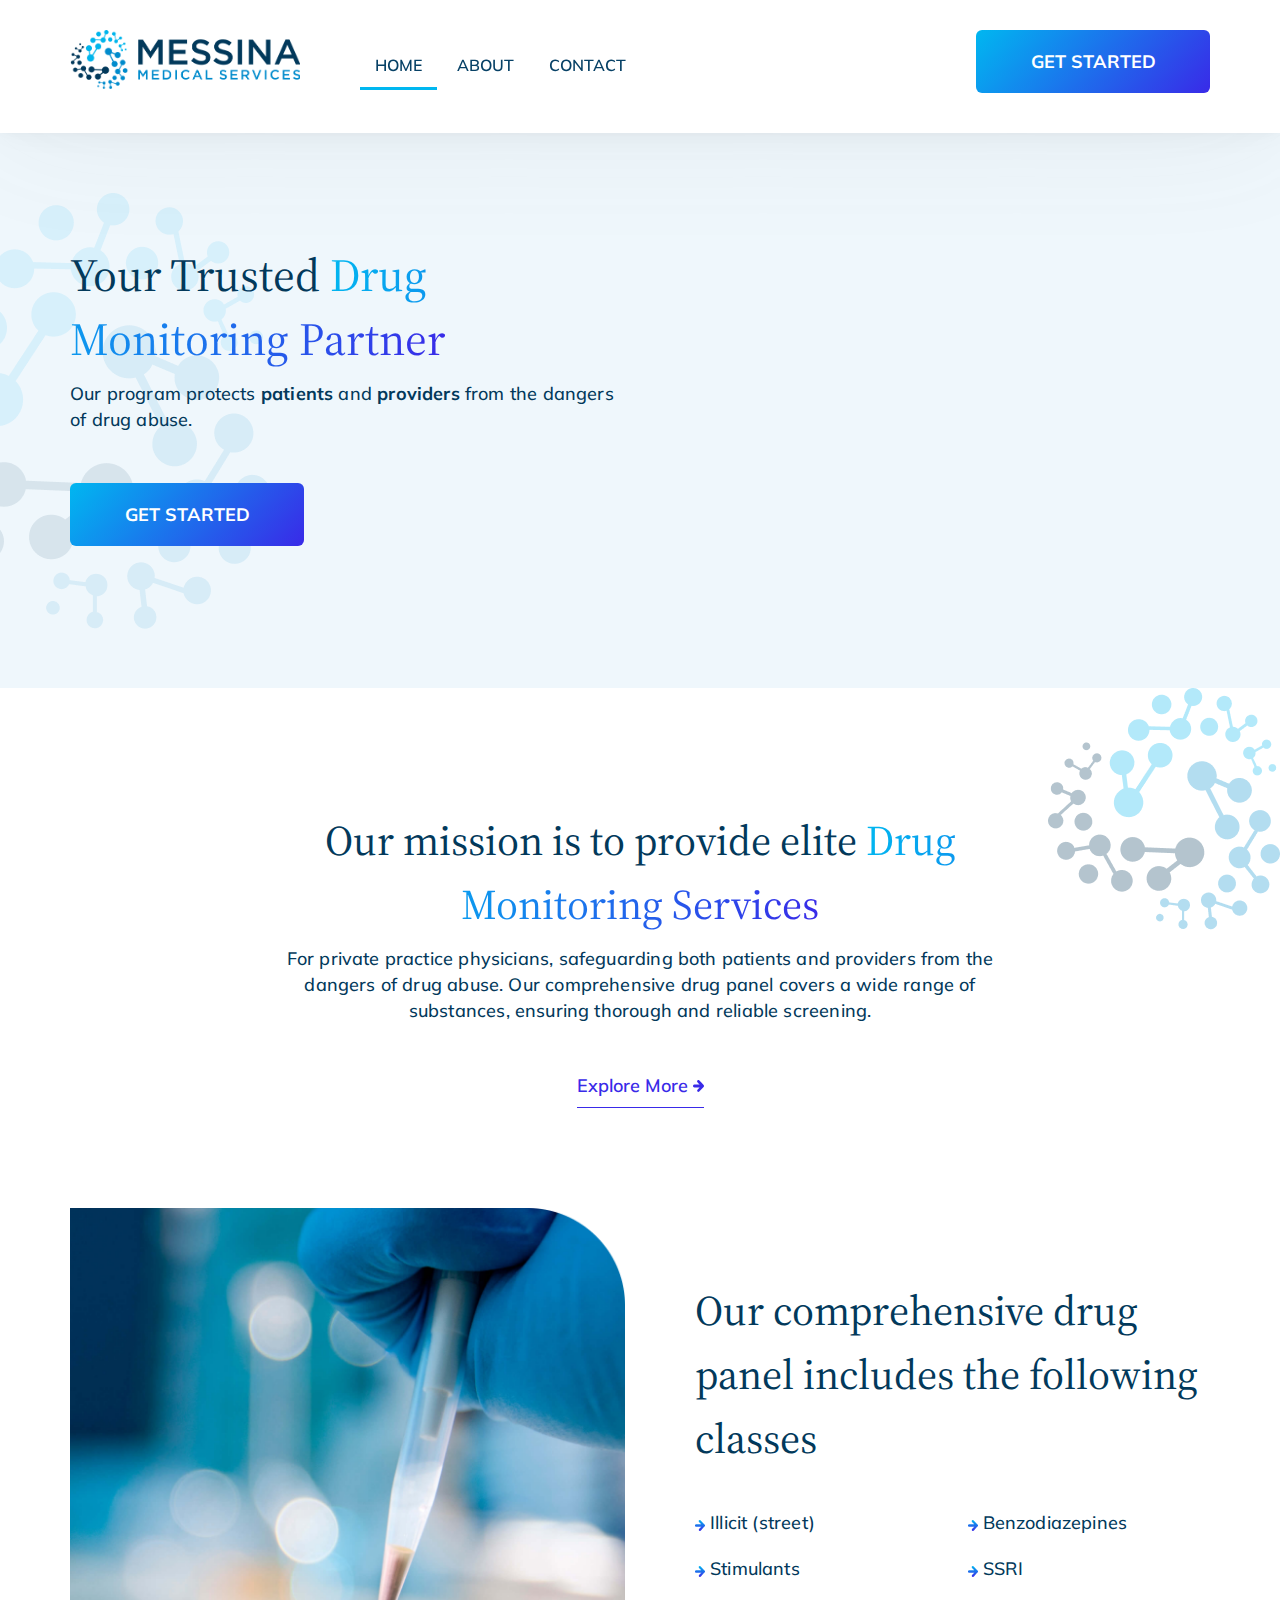
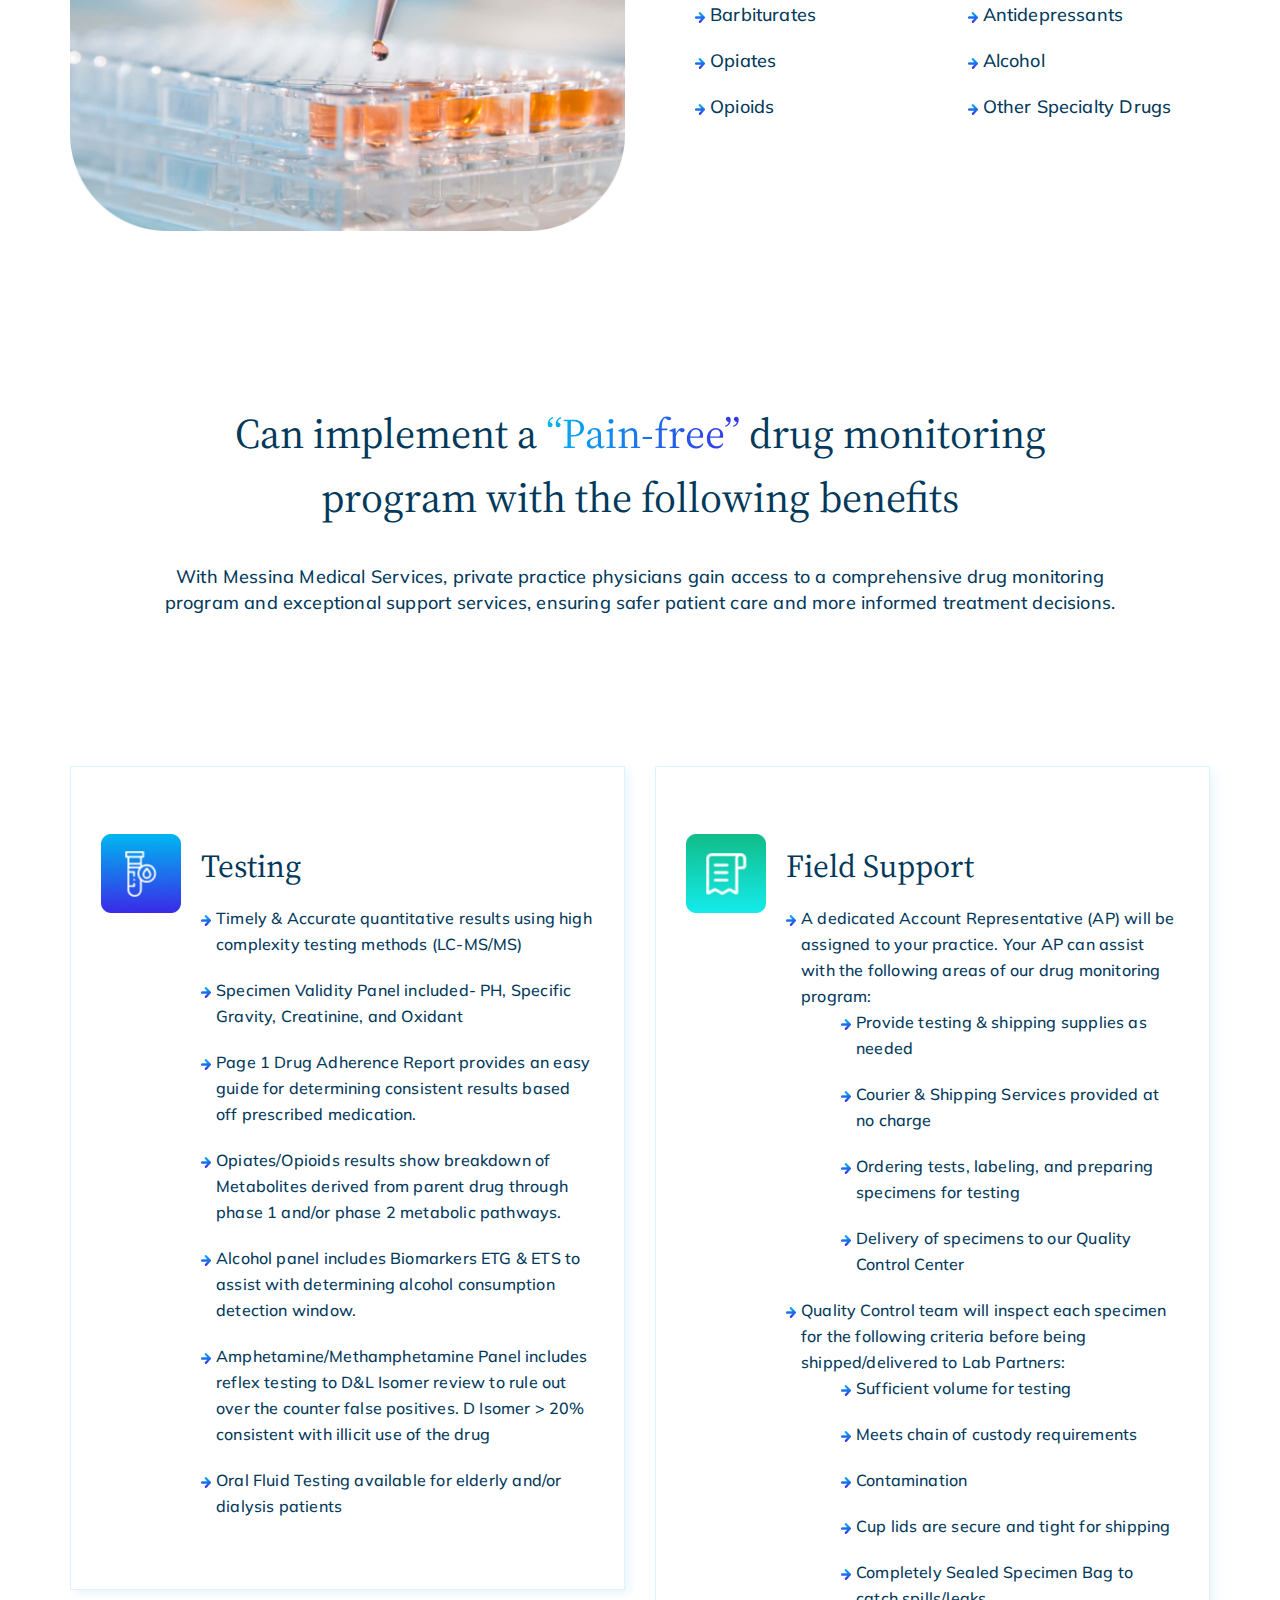
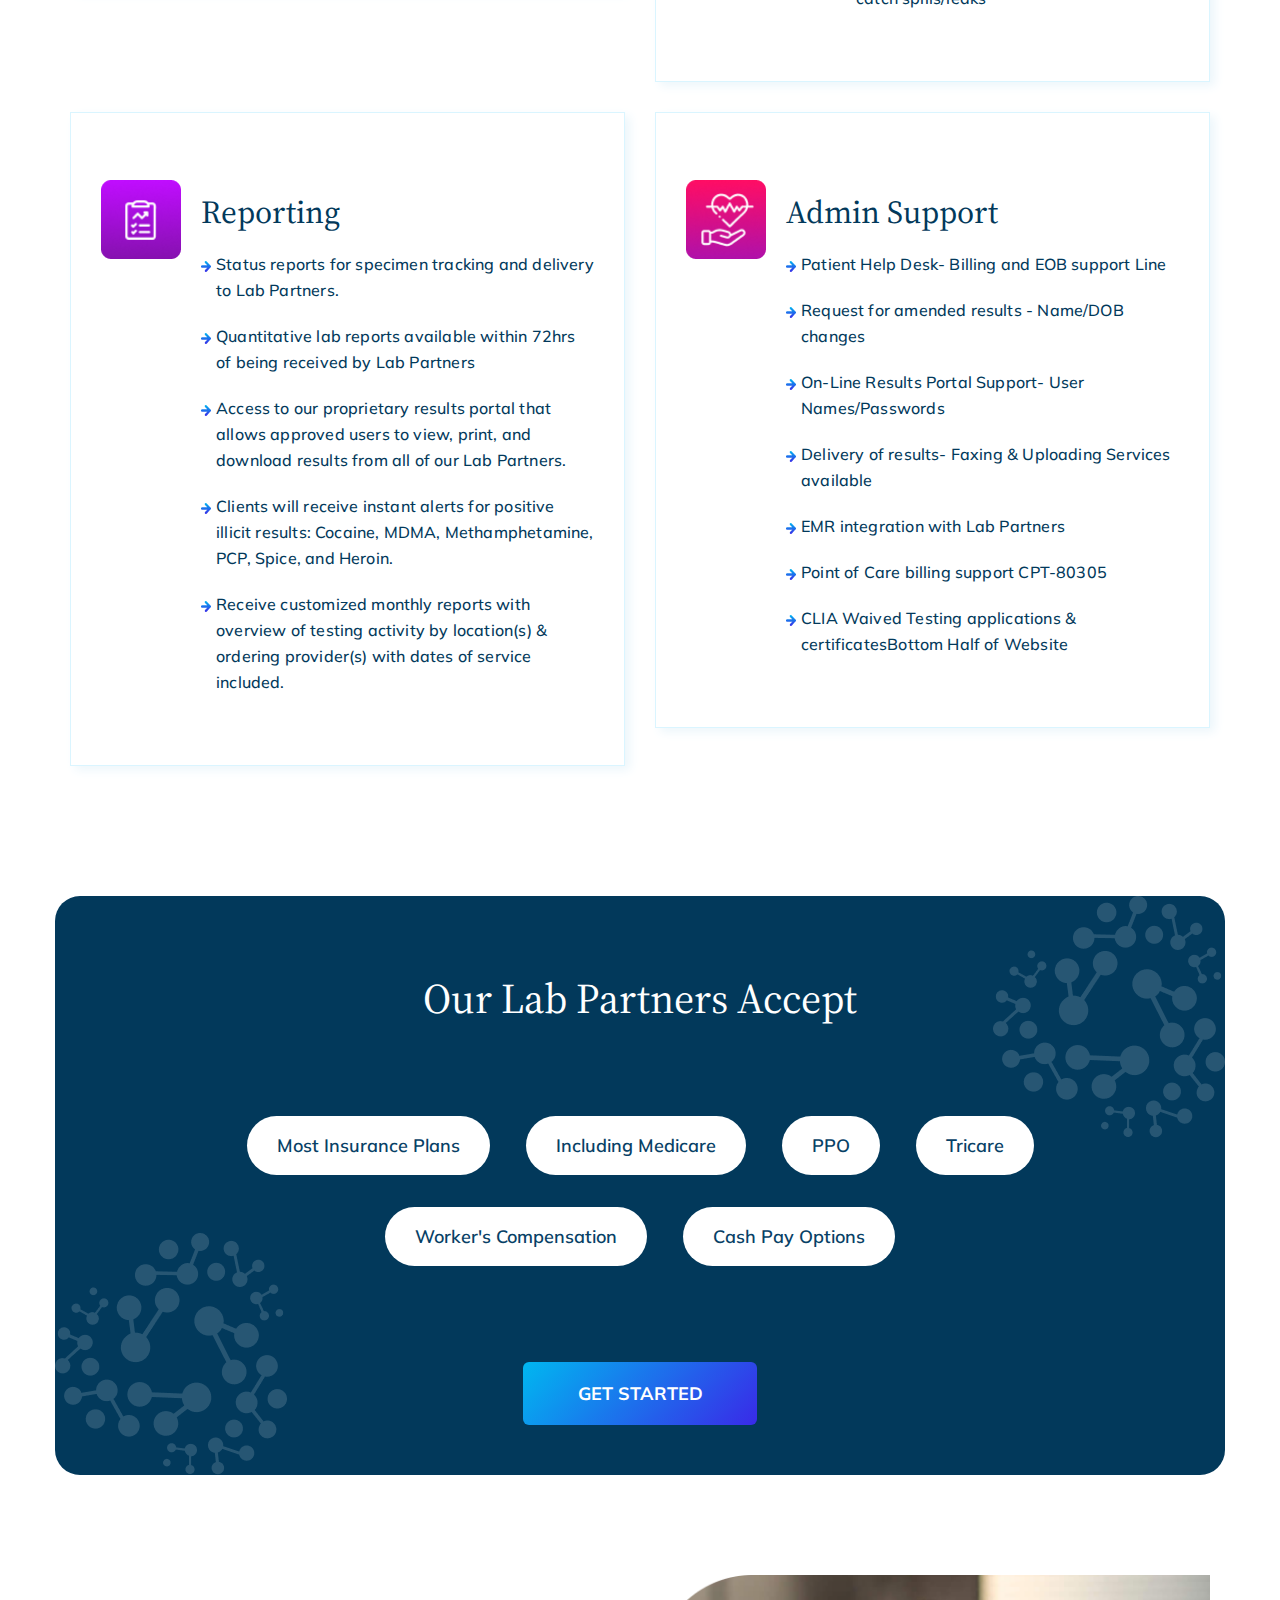
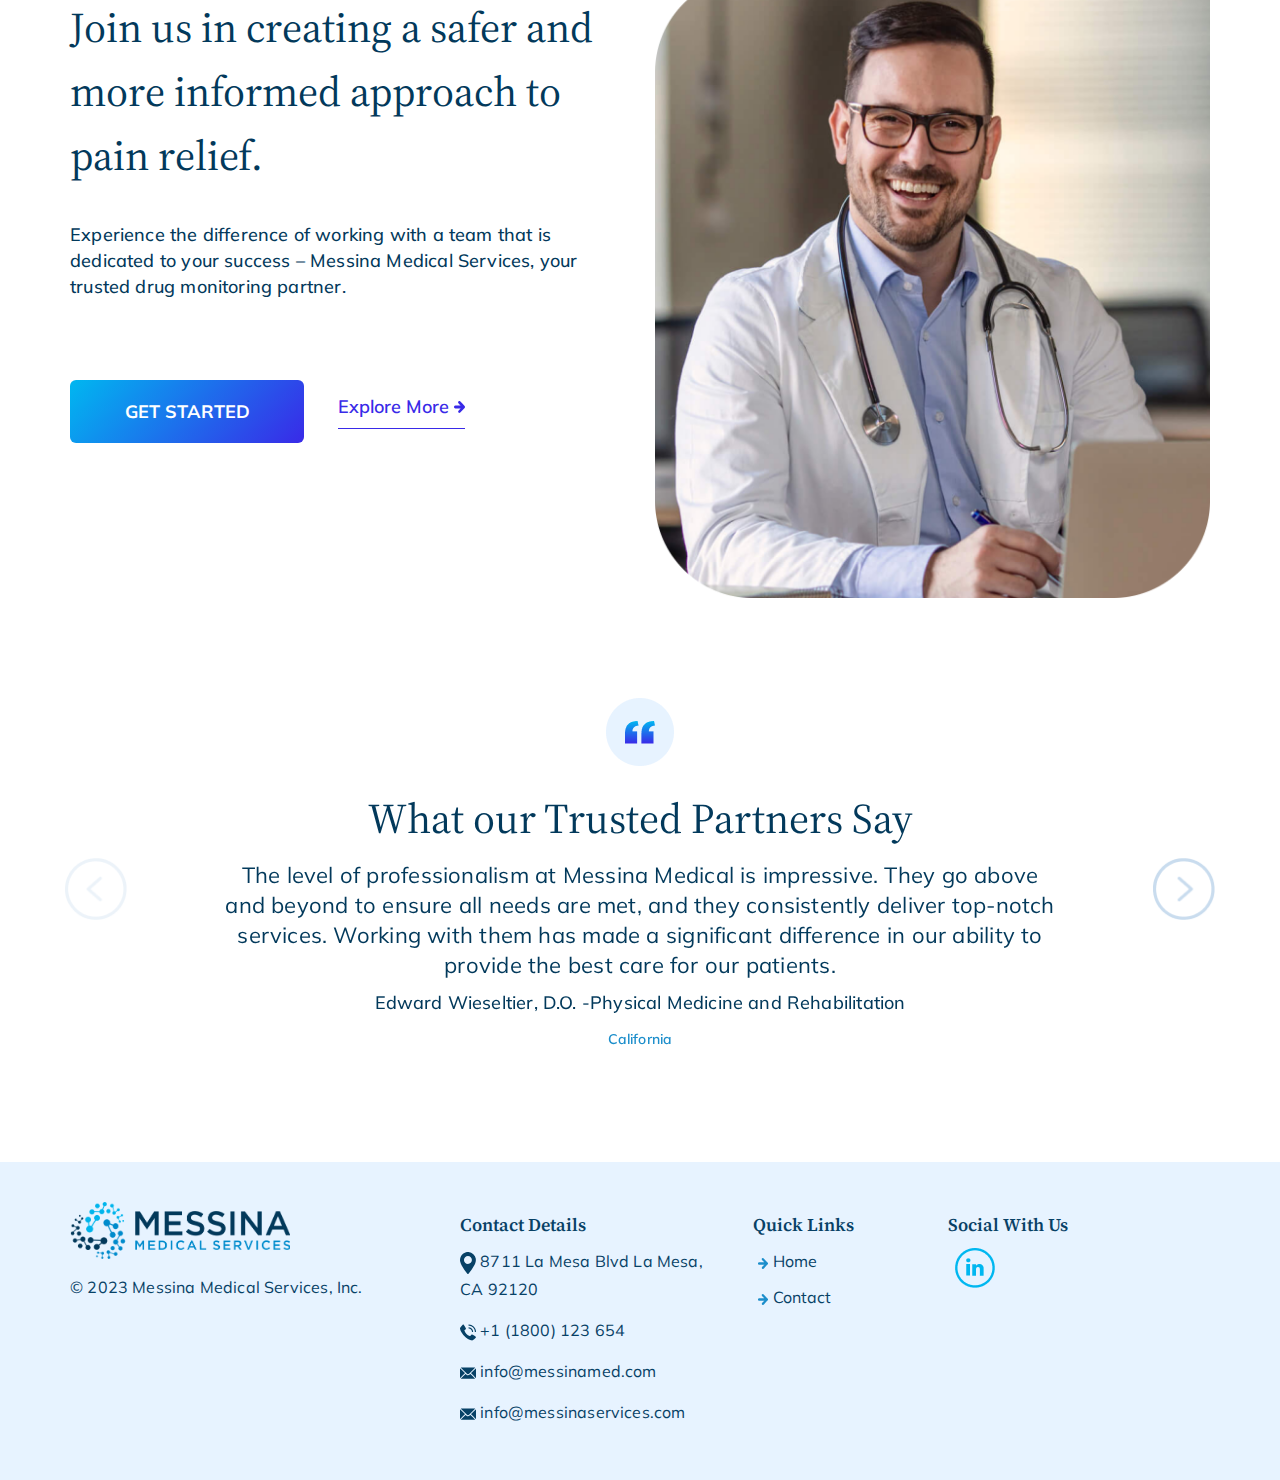
<file: index.html>
<!DOCTYPE html>
<html>
<head>

	<title>Messina Medical Services</title>
	<link rel="preconnect" href="https://fonts.googleapis.com">
	<link rel="preconnect" href="https://fonts.gstatic.com" crossorigin>
	<link href="https://fonts.googleapis.com/css2?family=Mulish:wght@300;400;500;600;700&display=swap" rel="stylesheet">
<link href="https://fonts.googleapis.com/css2?family=Source+Serif+4:opsz,wght@8..60,300;8..60,400;8..60,500;8..60,600;8..60,700&display=swap" rel="stylesheet">
	<meta name="viewport" content="width=device-width, initial-scale=1.0">
	<link rel="shortcut icon" type="image/png" href="./images/fav.png" />
	<link href="css/bootstrap.css" rel="stylesheet">	
	<link rel="stylesheet" href="swiperlib/swiper-bundle.min.css">

	<!--=================== custom style css ================================== -->

	<link rel="stylesheet" type="text/css" href="css/custom.css?4">
	<link rel="stylesheet" type="text/css" href="css/rsp.css?4">

</head>

<body>

<header>
	
	<!--=================== top Nav ================================== -->

	<section class="top-bar">
		
		<div class="container">
			<div class="logo">
				<a href="index.html"><img src="images/logo.png" alt="logo"></a>
			</div>

			<div class="topnavbar">

				<nav class="navbar navbar-default mynav">
			        
			        <div class="navbar-header">
			            <button type="button" class="navbar-toggle collapsed " data-toggle="collapse" data-target="#navbar" aria-expanded="false" aria-controls="navbar">
			              <span class="sr-only">Toggle navigation</span>
			              <span class="icon-bar"></span>
			              <span class="icon-bar"></span>
			              <span class="icon-bar"></span>
			            </button>
			        </div>
			                                  
			        <div id="navbar" class="navbar-collapse collapse ">
			            <ul class="nav navbar-nav">
							<li class="active"><a href="index.html">Home</a></li>
							<li><a href="contact.html">About</a></li>               
							<li><a href="contact.html">Contact</a></li>
							
						  </ul>
			                                             
			        </div><!--/.nav-collapse -->
			        
		      	</nav>
		    </div>

			<div class="getstarted">
				<a href="contact.html"class="btn btn-primary">Get Started</a>
			</div>
		</div>  <!-- container end -->

	</section><!-- tob section end -->


</header>


	<!--=================== Hero ================================== -->

	<section class="hero-container">
		<div class="container">
			<div class="row">
				<div class="col-md-6 heroText">
					<h1>Your Trusted <span class="texture">Drug Monitoring Partner</span></h1>
					<p>Our program protects <b>patients</b> and <b>providers</b> from the dangers of drug abuse.</p>
					<a href="contact.html"class="btn btn-primary">Get Started</a>
				</div>
				<div class="col-md-6 heroVideo">
					<!-- <img src="images/lib.png" alt="Labortory"> -->
					<iframe src="https://player.vimeo.com/video/855842650?h=a00b0d1d68" width="660" height="450" frameborder="0" allow="autoplay; fullscreen; picture-in-picture" allowfullscreen></iframe>
				</div>
			</div>
		</div>
	</section>


	<!--=================== Our mission ================================== -->

	<section class="Our-mission">
		<div class="container">
			<div class="row">
				<div class="missionText">
					<h2>Our mission is to provide elite <span class="texture">Drug Monitoring Services</span></h2>
					<p>For private practice physicians, safeguarding both patients and providers from the dangers of drug abuse. Our comprehensive drug panel covers a wide range of substances, ensuring thorough and reliable screening.</p>
					<a href="javascript:void(0)"class="btn btn-default">Explore More <svg xmlns="http://www.w3.org/2000/svg" width="11" height="12" viewBox="0 0 11 12" >
						<path d="M1.41945 7.42552C4.74413 7.42552 2.9248 7.42552 6.24948 7.42552C6.37777 7.42552 6.50605 7.42552 6.69848 7.42552C6.5595 7.58263 6.47398 7.68362 6.37777 7.78461C5.74704 8.46913 5.10562 9.14243 4.48558 9.82694C4.00452 10.3656 4.03659 11.0613 4.53903 11.5887C5.04148 12.1161 5.74704 12.1498 6.24948 11.6112C7.72475 10.0514 9.18932 8.48035 10.6325 6.89811C11.1243 6.35947 11.1243 5.61885 10.6218 5.09143C9.13587 3.50919 7.62853 1.93817 6.13189 0.367145C5.88601 0.109048 5.58668 -0.0368324 5.2339 0.00805391C4.6887 0.0753834 4.33592 0.389588 4.1328 0.917002C3.94038 1.42197 4.07935 1.84839 4.42144 2.21871C5.14838 2.98177 5.87532 3.73362 6.66641 4.57524C5.84325 4.57524 5.127 4.57524 4.41075 4.57524C1.71679 4.57524 4.15617 4.57524 1.46221 4.57524C0.778028 4.57524 0.264893 4.94555 0.0724677 5.55152C-0.226861 6.48291 0.435938 7.4143 1.41945 7.42552Z"/>
					  </svg></a>
				</div>
				
				<div class="clearfix"></div>

			</div>
			<div class="row">
				<div class="col-md-6 classesImg">
					<img src="images/test-md.png" alt="Testing drug">
				</div>
				<div class="col-md-6 classesText">
					<h2>Our comprehensive drug panel includes the following classes</h2>
					<div class="row">
						<div class="col-xs-6 col-md-6 classes">
							<ul class="features">
								<li>Illicit (street)</li>
								<li>Stimulants</li>
								<li>Barbiturates</li>
								<li>Opiates</li>
								<li>Opioids</li>
							</ul>
						</div>
						<div class="col-xs-6 col-md-6  classes">
							<ul class="features">
								<li>Benzodiazepines</li>
								<li>SSRI</li>
								<li>Antidepressants</li>
								<li>Alcohol</li>
								<li>Other Specialty Drugs</li>
							</ul>
							
							
							
							
						</div>
					</div>
				</div>
			</div>
		</div>
	</section>


	<!--=================== monitoring ================================== -->

	<section class="monitoring">
		<div class="container">
			<div class="row">
				<div class="missionText missionText2">
					<h2>Can implement a <span class="texture"> “Pain-free” </span>drug monitoring program with the following benefits </h2>
					<p>With Messina Medical Services, private practice physicians gain access to a comprehensive drug monitoring program and exceptional support services, ensuring safer patient care and more informed treatment decisions.</p>
					
				</div>
				
				<div class="clearfix"></div>

			</div>
			
		</div>
	</section>

	<!--=================== Work flow ================================== -->

	<section class="work-flow">
		<div class="container">
			<div class="row">
				<div class="col-md-6 work-inner">
					<div class="working">
						<div class="icon-side">
							<img src="images/test-Icon.png" alt="Testing Methods">
						</div>
						<div class="right-content">
							<h3>Testing</h3>
							<ul class="features features2">
								<li>Timely & Accurate quantitative results using high complexity testing methods
									(LC-MS/MS)
									</li>
								<li>Specimen Validity Panel included- PH, Specific Gravity, Creatinine, and Oxidant</li>
								<li>Page 1 Drug Adherence Report provides an easy guide for determining consistent results based off prescribed medication.</li>
								<li>Opiates/Opioids results show breakdown of Metabolites derived from parent drug through phase 1 and/or phase 2 metabolic pathways.</li>
								<li>Alcohol panel includes Biomarkers ETG & ETS to assist with determining alcohol consumption detection window.</li>
								<li>Amphetamine/Methamphetamine Panel includes reflex testing to D&L Isomer review to rule out over the counter false positives. D Isomer > 20% consistent with illicit use of the drug</li>
								<li>Oral Fluid Testing available for elderly and/or dialysis patients</li>
							</ul>
						</div>
						
					</div>
				</div>
				<!-- 3 -->
				<div class="col-md-6 work-inner">
					<div class="working">
						<div class="icon-side">
							<img src="images/bill-Icon.png" alt="Monthly Reporting">
						</div>
						<div class="right-content">
							<h3>Field Support</h3>
							<ul class="features features2">
								<li>
									A dedicated Account Representative (AP) will be assigned to your practice. Your AP can assist with the following areas of our drug monitoring program:
									<ul>
										<li>Provide testing & shipping supplies as needed</li>
										<li>Courier & Shipping Services provided at no charge</li>
										<li>Ordering tests, labeling, and preparing specimens for testing</li>
										<li>Delivery of specimens to our Quality Control Center</li>
		
										</ul>
								
								</li>
								
								<li>Quality Control team will inspect each specimen for the following criteria before being shipped/delivered to Lab Partners:
									<ul>
									<li>Sufficient volume for testing</li>
									<li>Meets chain of custody requirements</li>
									<li>Contamination</li>
									<li>Cup lids are secure and tight for shipping</li>
									<li>Completely Sealed Specimen Bag to catch spills/leaks</li>
									</ul>
								</li>
							</ul>
						</div>
						
					</div>
				</div>
				<!-- 2 -->
				<div class="col-md-6 work-inner">
					<div class="working">
						<div class="icon-side">
							<img src="images/report-Icon.png" alt="Shipping Services">
						</div>
						<div class="right-content">
							<h3>Reporting</h3>
							<ul class="features features2">
								<li>Status reports for specimen tracking and delivery to Lab Partners.</li>
								<li>Quantitative lab reports available within 72hrs of being received by Lab Partners</li>
								<li>Access to our proprietary results portal that allows approved users to view, print, and download results from all of our Lab Partners.</li>
								<li>Clients will receive instant alerts for positive illicit results: Cocaine, MDMA, Methamphetamine, PCP, Spice, and Heroin.</li>
								<li>Receive customized monthly reports with overview of testing activity by location(s) & ordering provider(s) with dates of service included.</li>
							</ul>
						</div>
						
					</div>
				</div>
				
				<!-- 4 -->
				<div class="col-md-6 work-inner">
					<div class="working">
						<div class="icon-side">
							<img src="images/support-Icon.png" alt="Billing efforts">
						</div>
						<div class="right-content">
							<h3>Admin Support </h3>
							<ul class="features features2">
								<li>Patient Help Desk- Billing and EOB support Line</li>
								<li>Request for amended results - Name/DOB changes</li>
								<li>On-Line Results Portal Support- User Names/Passwords</li>
								<li>Delivery of results- Faxing & Uploading Services available</li>
								<li>EMR integration with Lab Partners</li>
								<li>Point of Care billing support CPT-80305</li>
								<li>CLIA Waived Testing applications & certificatesBottom Half of Website</li>
							</ul>
						</div>
						
					</div>
				</div>

			</div>
			
		</div>
	</section>

	<!--=================== Partner ================================== -->

	<section class="Partner">
		<div class="container">
			<div class="row">
				<div class="Partner-box">
					<h2>Our Lab Partners Accept</h2>
					<div class="tagCover">
						<div class="tagin">
							Most Insurance Plans
						</div>
						<div class="tagin">
							Including Medicare
						</div>
						<div class="tagin">
							PPO
						</div>
						<div class="tagin">
							Tricare
						</div>
						<div class="tagin">
							Worker's Compensation
						</div>
						<div class="tagin">
							Cash Pay Options
						</div>
						
					</div>

					<div class="clearfix"></div>
					<a href="contact.html"class="btn btn-primary">Get Started</a>
				</div>
				
				

			</div>
			
		</div>
	</section>


<!--=================== Medical ================================== -->

<section class="Medical">
	<div class="container">
		<div class="row">
			
			<div class="col-md-6 doctorImage">
				<img src="images/doctor1.png" alt="Medical Services">
			</div>

			<div class="col-md-6 doctorText">
				<h2>Join us in creating a safer and more informed approach to pain relief.</h2>
				<p>Experience the difference of working with a team that is dedicated to your success – Messina Medical Services, your trusted drug monitoring partner.</p>
				<div class="clearfix"></div>
				<div class="group">
					<a href="contact.html"class="btn btn-primary">Get Started</a>
					<a href="javascript:void(0)"class="btn btn-default">Explore More <svg xmlns="http://www.w3.org/2000/svg" width="11" height="12" viewBox="0 0 11 12" >
						<path d="M1.41945 7.42552C4.74413 7.42552 2.9248 7.42552 6.24948 7.42552C6.37777 7.42552 6.50605 7.42552 6.69848 7.42552C6.5595 7.58263 6.47398 7.68362 6.37777 7.78461C5.74704 8.46913 5.10562 9.14243 4.48558 9.82694C4.00452 10.3656 4.03659 11.0613 4.53903 11.5887C5.04148 12.1161 5.74704 12.1498 6.24948 11.6112C7.72475 10.0514 9.18932 8.48035 10.6325 6.89811C11.1243 6.35947 11.1243 5.61885 10.6218 5.09143C9.13587 3.50919 7.62853 1.93817 6.13189 0.367145C5.88601 0.109048 5.58668 -0.0368324 5.2339 0.00805391C4.6887 0.0753834 4.33592 0.389588 4.1328 0.917002C3.94038 1.42197 4.07935 1.84839 4.42144 2.21871C5.14838 2.98177 5.87532 3.73362 6.66641 4.57524C5.84325 4.57524 5.127 4.57524 4.41075 4.57524C1.71679 4.57524 4.15617 4.57524 1.46221 4.57524C0.778028 4.57524 0.264893 4.94555 0.0724677 5.55152C-0.226861 6.48291 0.435938 7.4143 1.41945 7.42552Z"/>
					  </svg></a>
				</div>
			</div>
			
			

		</div>
		
	</div>
</section>

<!--=================== Medical ================================== -->

<section class="Testimonials">
	<div class="container">
		<div class="row">
			<div class="swiper mySwiper">
				<div class="controls">
					<div class="swiper-button-prev">
						<img  src="images/LeftArrow.png" alt="prev">
					</div>
					<div class="swiper-button-next"> 
					   <img  src="images/RightArrow.png" alt="next">
					</div>
				</div>
				<div class="swiper-wrapper">
					<div class="col-md-12 text-center swiper-slide">
						<div class="testm-inn">
							<img src="images/qoue.png" alt="">
							<h2>What our Trusted Partners Say</h2>
							<div class="testm-content">
								<p>
									The level of professionalism at Messina Medical is impressive. They go above and beyond to ensure all needs are met, and they consistently deliver top-notch services. Working with them has made a significant difference in our ability to provide the best care for our patients.								</p>
							</div>
							<div class="name">
								<p class="name">Edward Wieseltier, D.O. -Physical Medicine and Rehabilitation </p>
								<p class="location">California</p>
							</div>
						</div>
					</div>
					<!-- 2 -->
					<div class="col-md-12 text-center swiper-slide">
						<div class="testm-inn">
							<img src="images/qoue.png" alt="">
							<h2>What our Trusted Partners Say</h2>
							<div class="testm-content">
								<p>
									I've had the pleasure of working with Eddie and the team at Messina Medical, and I must say their dedication to service excellence is unmatched. They take the process of drug testing to a whole new level of efficiency and reliability.
								</p>
							</div>
							<div class="name">
								<p class="name">Whitman Hough-Founder Business Bridge, LLC</p>
								<p class="location">California</p>
							</div>
						</div>
					</div>
					<!-- 3 -->
					<div class="col-md-12 text-center swiper-slide">
						<div class="testm-inn">
							<img src="images/qoue.png" alt="">
							<h2>What our Trusted Partners Say</h2>
							<div class="testm-content">
								<p>
									Eddie and his team are proactive and committed to streamlining the drug testing process for our patients. Their approach to patient care is not just about compliance and accuracy, but also about making the entire process smooth and hassle-free for everyone involved.
								</p>
							</div>
							<div class="name">
								<p class="name">Nicole Marie Gray -Office Administrator Family Medicine </p>
								<p class="location">California</p>
							</div>
						</div>
					</div>
				</div>
			</div>
		</div>
		
	</div>
</section>



<footer>
	<div class="container">
		<div class="row">
			<div class="col-md-4 footer-1">
				<img src="images/logo.png" alt="">
				<p></p>
				<p>© 2023 Messina Medical Services, Inc.</p>
			</div>
			<div class="col-md-3 footer-2">
				<h4>Contact Details</h4>
				<div class="details">
					<p class="address"> <svg xmlns="http://www.w3.org/2000/svg" width="19" height="26" viewBox="0 0 19 26" fill="none">
						<path d="M9.05948 0.012207C9.02131 0.0758156 8.96407 0.0630927 8.90682 0.0567319C8.8941 0.0440102 8.88774 0.0376493 8.8941 0.0249276C8.90046 0.0122059 8.90682 0.012207 8.91318 0.012207C8.9577 0.012207 9.00859 0.012207 9.05948 0.012207Z" fill="#074166"/>
						<path d="M9.92414 0.0567319C9.8669 0.0630927 9.80965 0.0758156 9.77148 0.012207C9.82237 0.012207 9.87326 0.012207 9.92414 0.012207C9.93687 0.0185679 9.94323 0.0312892 9.94323 0.0376501C9.93687 0.0503718 9.93051 0.0567319 9.92414 0.0567319Z" fill="#074166"/>
						<path d="M8.8049 0.0503861C8.76037 0.056747 8.71585 0.0694679 8.70312 0.00585938C8.73493 0.00585938 8.77309 0.00585938 8.8049 0.00585938C8.82398 0.0185811 8.82398 0.0249419 8.82398 0.0376637C8.81762 0.0503854 8.81126 0.0503861 8.8049 0.0503861Z" fill="#074166"/>
						<path d="M8.80469 0.0503861C8.80469 0.0376644 8.80469 0.0185811 8.80469 0.00585938C8.83649 0.00585938 8.87466 0.00585938 8.90646 0.00585938C8.90646 0.0185811 8.90646 0.0376644 8.90646 0.0503861C8.87466 0.056747 8.83649 0.056747 8.80469 0.0503861Z" fill="#074166"/>
						<path d="M9.92383 0.0567319C9.92383 0.0440101 9.92383 0.0249287 9.92383 0.012207C9.95563 0.012207 9.9938 0.012207 10.0256 0.012207C10.0383 0.0185679 10.0447 0.0312892 10.0447 0.0376501C10.0383 0.0503718 10.0383 0.0503726 10.032 0.0503726C9.9938 0.0503726 9.96199 0.0567319 9.92383 0.0567319Z" fill="#074166"/>
						<path d="M10.0264 0.0503861C10.0264 0.0376644 10.0264 0.0249419 10.0264 0.00585938C10.0582 0.00585938 10.0963 0.00585938 10.1281 0.00585938C10.1154 0.0694679 10.0709 0.056747 10.0264 0.0503861Z" fill="#074166"/>
						<path d="M18.6324 7.49945C18.2508 5.69933 17.4175 4.1282 16.1135 2.81786C14.7014 1.39939 13.0094 0.489787 11.0248 0.146301C10.7768 0.101775 10.5096 0.114495 10.2743 0C10.2234 0 10.1725 0 10.1216 0C10.0898 0.0318043 10.0453 0.025443 10.0071 0.025443C9.9753 0.025443 9.9435 0.025443 9.91169 0.025443C9.86081 0.0190822 9.80992 0.044526 9.76539 0C9.53004 0 9.29469 0 9.05298 0C9.00845 0.044526 8.95756 0.0190822 8.90668 0.025443C8.87487 0.025443 8.84307 0.025443 8.81126 0.025443C8.7731 0.025443 8.72857 0.0318043 8.69677 0C8.6268 0 8.56319 0 8.49322 0C8.4805 0.0572477 8.43597 0.050888 8.39781 0.050888C7.53273 0.152662 6.68674 0.349848 5.88527 0.686974C3.9134 1.50752 2.36136 2.83058 1.28637 4.68159C0.0841692 6.74887 -0.2784 8.96245 0.211386 11.3096C0.561233 12.9889 1.22912 14.5536 2.01787 16.0612C3.83707 19.5469 6.16515 22.6765 8.72857 25.647C9.13567 26.1177 9.70178 26.1177 10.1089 25.647C12.6723 22.6765 15.0004 19.5469 16.8196 16.0612C17.5447 14.6745 18.1554 13.2306 18.537 11.704C18.8805 10.3173 18.9377 8.91156 18.6324 7.49945ZM9.40918 14.1529C6.76307 14.1275 4.66399 11.9966 4.69579 9.35046C4.72123 6.78703 6.87756 4.66887 9.42827 4.68795C12.068 4.70703 14.1735 6.85064 14.1417 9.49676C14.1162 12.0602 11.9662 14.1784 9.40918 14.1529Z" fill="#074166"/>
					</svg> 8711 La Mesa Blvd La Mesa, CA 92120</p>
					<p class="phone"><svg xmlns="http://www.w3.org/2000/svg" width="21" height="21" viewBox="0 0 21 21" fill="none">
						<path d="M15.981 20.9949C15.0728 20.9072 14.1959 20.6692 13.3377 20.3497C11.2519 19.5668 9.40413 18.3829 7.68788 16.9799C5.26383 14.988 3.22813 12.6642 1.68726 9.92694C0.916829 8.56145 0.334305 7.11454 0.0461748 5.56114C-0.0415169 5.09763 -0.0227258 4.68423 0.265404 4.27709C1.23001 2.88655 2.28231 1.57743 3.53505 0.43744C4.22406 -0.188929 4.53098 -0.151347 5.08218 0.60656C5.70229 1.45842 6.2535 2.35413 6.77965 3.26237C7.12415 3.85115 7.4436 4.45873 7.7192 5.0851C7.91338 5.52356 7.81316 5.84927 7.47492 6.14367C7.0114 6.55081 6.56042 6.97047 6.08437 7.35882C5.81504 7.57805 5.78372 7.80355 5.89646 8.11673C7.09283 11.4929 9.37282 13.7979 12.7302 15.0318C13.2939 15.2386 13.3064 15.226 13.7136 14.7876C14.0142 14.4619 14.2961 14.1174 14.5905 13.7791C14.6907 13.6601 14.8034 13.5474 14.9099 13.4346C15.1793 13.1402 15.4799 13.0838 15.8557 13.2467C16.9206 13.6914 17.904 14.299 18.8811 14.9066C19.3697 15.2135 19.8457 15.5392 20.3218 15.8649C20.4783 15.9777 20.6287 16.1029 20.7665 16.247C21.0483 16.5414 21.0609 16.7669 20.8291 17.1051C20.5034 17.5686 20.1025 17.9633 19.6891 18.3391C18.7057 19.2411 17.6847 20.0992 16.551 20.8132C16.3756 20.9072 16.2065 21.0262 15.981 20.9949Z" fill="#074166"/>
						<path d="M11.2327 0.731817C11.2327 0.612807 11.2327 0.500061 11.2327 0.381051C11.2327 -0.00103455 11.2327 -0.0135619 11.6022 0.00522914C14.0138 0.117976 16.1184 0.982365 17.8847 2.62972C19.5258 4.15806 20.5092 6.04969 20.8725 8.26078C20.9477 8.69924 20.9853 9.14396 20.9853 9.58868C20.9853 9.72022 20.9477 9.7578 20.8161 9.7578C20.434 9.75154 20.052 9.74527 19.6699 9.7578C19.5133 9.76406 19.482 9.71396 19.4757 9.56363C19.388 7.27112 18.5299 5.31058 16.8575 3.73839C15.5859 2.54203 14.0701 1.8217 12.3351 1.59621C12.0344 1.55863 11.7275 1.52731 11.4269 1.52104C11.2577 1.51478 11.2202 1.45841 11.2327 1.30181C11.2452 1.10764 11.2327 0.919728 11.2327 0.731817Z" fill="#074166"/>
						<path d="M16.476 9.74558C16.2881 9.74558 16.1002 9.73305 15.9123 9.75184C15.7682 9.76437 15.7369 9.72052 15.7244 9.57646C15.6617 8.41141 15.2358 7.39669 14.4027 6.56989C13.5759 5.74934 12.5737 5.32341 11.4149 5.26077C11.2583 5.25451 11.227 5.2044 11.227 5.06034C11.2396 4.68452 11.2396 4.30869 11.227 3.93913C11.2208 3.77628 11.2771 3.74496 11.4212 3.75122C13.2439 3.83265 14.741 4.57803 15.8997 5.98736C16.7453 7.02087 17.1775 8.21724 17.2339 9.55141C17.2402 9.71426 17.1963 9.77063 17.0335 9.75811C16.8518 9.73305 16.6639 9.74558 16.476 9.74558Z" fill="#074166"/>
					</svg> +1 (1800) 123 654</p>
					<p class="email"> <svg xmlns="http://www.w3.org/2000/svg" width="23" height="17" viewBox="0 0 23 17" fill="none">
						<path d="M23.0002 14.4689C22.9101 14.6377 22.9158 14.8403 22.792 15.0092C22.7357 14.9585 22.6794 14.9079 22.6288 14.8572C20.4115 12.6512 18.1886 10.4452 15.9713 8.24479C15.87 8.1435 15.8137 8.08722 15.9544 7.95216C18.1942 5.73488 20.4284 3.51198 22.6625 1.29471C22.7019 1.25531 22.7469 1.21592 22.792 1.1709C22.927 1.35098 22.927 1.57046 23.0002 1.75617C23.0002 5.99375 23.0002 10.2313 23.0002 14.4689Z" fill="#074166"/>
						<path d="M1.16504 0.202594C1.44642 0.0619036 1.73343 0 2.03732 0C3.3598 0 4.68792 0 6.0104 0C10.9627 0 15.9206 0 20.8729 0C21.2049 0 21.5257 0.0450208 21.824 0.196966C21.8071 0.270125 21.7452 0.309518 21.6945 0.354539C18.8076 3.22462 15.9206 6.10032 13.0393 8.9704C12.4821 9.52753 11.8293 9.77514 11.0471 9.61194C10.6419 9.52753 10.3043 9.30805 10.0116 9.02104C7.0909 6.1172 4.17581 3.21336 1.25508 0.309518C1.22694 0.28138 1.1988 0.241987 1.16504 0.202594Z" fill="#074166"/>
						<path d="M21.8293 15.9772C21.5479 16.1066 21.2722 16.1741 20.9739 16.1741C14.6597 16.1741 8.33995 16.1741 2.02578 16.1741C1.72752 16.1741 1.45177 16.1066 1.18164 15.9828C1.18164 15.904 1.24917 15.8703 1.29419 15.8252C3.5171 13.6136 5.74563 11.4076 7.9629 9.19029C8.11484 9.03835 8.17675 9.07212 8.30618 9.20155C8.67198 9.57297 9.02089 9.97253 9.43733 10.2933C10.8273 11.3569 12.6394 11.2275 13.9225 9.98379C14.2095 9.70803 14.4853 9.42665 14.761 9.13965C14.8398 9.06086 14.8848 9.04398 14.9749 9.13402C17.2484 11.4019 19.5276 13.6642 21.8012 15.9265C21.8124 15.9322 21.8124 15.949 21.8293 15.9772Z" fill="#074166"/>
						<path d="M0.202594 1.15918C0.28138 1.23234 0.337656 1.28299 0.39956 1.34489C2.61121 3.54528 4.82848 5.74567 7.04576 7.94044C7.14705 8.03611 7.19207 8.09238 7.06264 8.21619C4.80597 10.4503 2.55493 12.6901 0.30389 14.9243C0.275752 14.9524 0.247614 14.9749 0.208221 15.0087C0.0506484 14.7217 0 14.4234 0 14.1083C0 11.4746 0 8.84085 0 6.20151C0 4.81712 0 3.43273 0 2.04834C0 1.74445 0.0619036 1.45744 0.202594 1.15918Z" fill="#074166"/>
					</svg> info@messinamed.com </p>
					<p class="email"> <svg xmlns="http://www.w3.org/2000/svg" width="23" height="17" viewBox="0 0 23 17" fill="none">
						<path d="M23.0002 14.4689C22.9101 14.6377 22.9158 14.8403 22.792 15.0092C22.7357 14.9585 22.6794 14.9079 22.6288 14.8572C20.4115 12.6512 18.1886 10.4452 15.9713 8.24479C15.87 8.1435 15.8137 8.08722 15.9544 7.95216C18.1942 5.73488 20.4284 3.51198 22.6625 1.29471C22.7019 1.25531 22.7469 1.21592 22.792 1.1709C22.927 1.35098 22.927 1.57046 23.0002 1.75617C23.0002 5.99375 23.0002 10.2313 23.0002 14.4689Z" fill="#074166"/>
						<path d="M1.16504 0.202594C1.44642 0.0619036 1.73343 0 2.03732 0C3.3598 0 4.68792 0 6.0104 0C10.9627 0 15.9206 0 20.8729 0C21.2049 0 21.5257 0.0450208 21.824 0.196966C21.8071 0.270125 21.7452 0.309518 21.6945 0.354539C18.8076 3.22462 15.9206 6.10032 13.0393 8.9704C12.4821 9.52753 11.8293 9.77514 11.0471 9.61194C10.6419 9.52753 10.3043 9.30805 10.0116 9.02104C7.0909 6.1172 4.17581 3.21336 1.25508 0.309518C1.22694 0.28138 1.1988 0.241987 1.16504 0.202594Z" fill="#074166"/>
						<path d="M21.8293 15.9772C21.5479 16.1066 21.2722 16.1741 20.9739 16.1741C14.6597 16.1741 8.33995 16.1741 2.02578 16.1741C1.72752 16.1741 1.45177 16.1066 1.18164 15.9828C1.18164 15.904 1.24917 15.8703 1.29419 15.8252C3.5171 13.6136 5.74563 11.4076 7.9629 9.19029C8.11484 9.03835 8.17675 9.07212 8.30618 9.20155C8.67198 9.57297 9.02089 9.97253 9.43733 10.2933C10.8273 11.3569 12.6394 11.2275 13.9225 9.98379C14.2095 9.70803 14.4853 9.42665 14.761 9.13965C14.8398 9.06086 14.8848 9.04398 14.9749 9.13402C17.2484 11.4019 19.5276 13.6642 21.8012 15.9265C21.8124 15.9322 21.8124 15.949 21.8293 15.9772Z" fill="#074166"/>
						<path d="M0.202594 1.15918C0.28138 1.23234 0.337656 1.28299 0.39956 1.34489C2.61121 3.54528 4.82848 5.74567 7.04576 7.94044C7.14705 8.03611 7.19207 8.09238 7.06264 8.21619C4.80597 10.4503 2.55493 12.6901 0.30389 14.9243C0.275752 14.9524 0.247614 14.9749 0.208221 15.0087C0.0506484 14.7217 0 14.4234 0 14.1083C0 11.4746 0 8.84085 0 6.20151C0 4.81712 0 3.43273 0 2.04834C0 1.74445 0.0619036 1.45744 0.202594 1.15918Z" fill="#074166"/>
					</svg> info@messinaservices.com </p>
				</div>
			</div>
			<div class="col-md-2 footer-3">
				<h4>Quick Links</h4>
				<ul class="ft-nav " >
					<li class="active"><a href="index.html">Home</a></li>
					<li><a href="contact.html">Contact</a></li>
					
				  </ul>
			</div>
			<div class="col-md-3 footer-4">
				<h4>Social With Us</h4>
				<!-- <a href="https://www.facebook.com/" class="socialLinks fb" target="_blank"></a> -->
				<a href="https://www.linkedin.com/feed/" class="socialLinks Li" target="_blank"></a>
				<!-- <a href="https://www.instagram.com/" class="socialLinks insta" target="_blank"></a>
				<a href="https://twitter.com/login?lang=en" class="socialLinks twit" target="_blank"></a> -->
			</div>
		</div>
	</div>
</footer>





	<!--=================== scrips  ================================== -->

	<script type="text/javascript" src="js/jquery-3.6.0.min.js"></script>
	<script type="text/javascript" src="js/bootstrap.js"></script>
	<script type="text/javascript" src="swiperlib/swiper-bundle.min.js"></script>
	<script type="text/javascript" src="js/custom.js"></script>
</file>
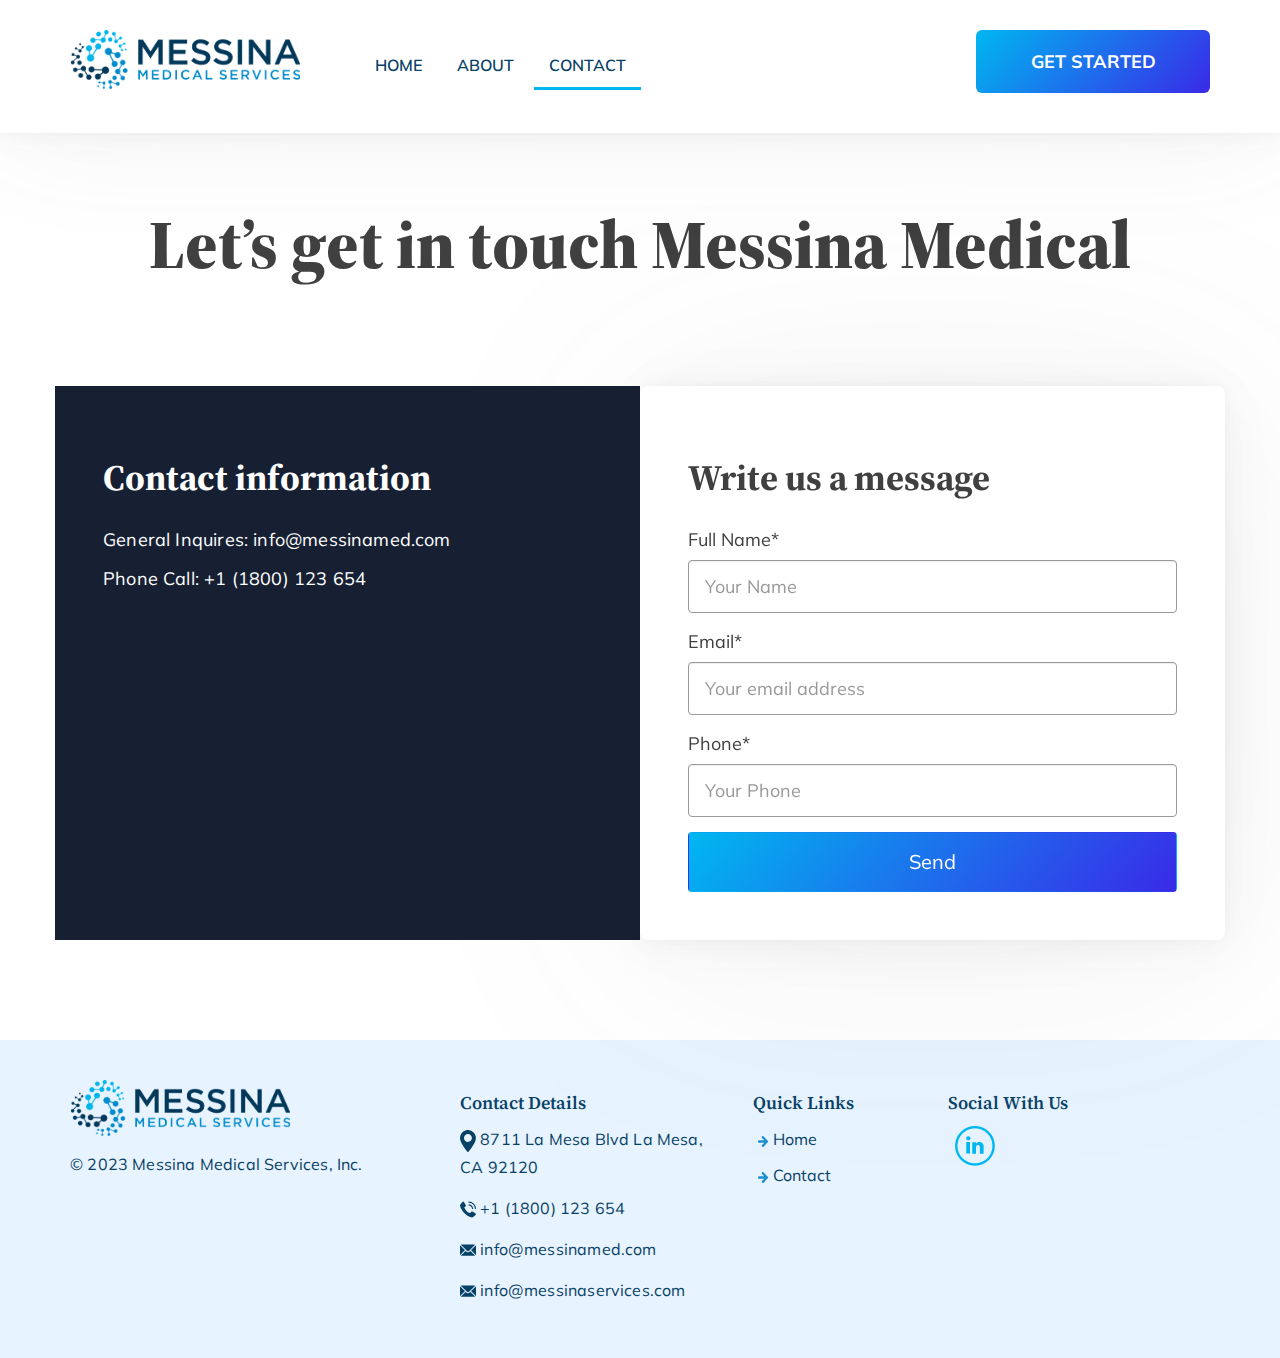
<file: contact.html>
<!DOCTYPE html>
<html>
<head>

	<title>Messinamedical - Contact</title>
	<link rel="preconnect" href="https://fonts.googleapis.com">
	<link rel="preconnect" href="https://fonts.gstatic.com" crossorigin>
	<link href="https://fonts.googleapis.com/css2?family=Mulish:wght@300;400;500;600;700&display=swap" rel="stylesheet">
<link href="https://fonts.googleapis.com/css2?family=Source+Serif+4:opsz,wght@8..60,300;8..60,400;8..60,500;8..60,600;8..60,700&display=swap" rel="stylesheet">
	<meta name="viewport" content="width=device-width, initial-scale=1.0">
	<link rel="shortcut icon" type="image/png" href="./images/fav.png" />
	<link href="css/bootstrap.css" rel="stylesheet">	
	<!--=================== custom style css ================================== -->

	<link rel="stylesheet" type="text/css" href="css/custom.css">
	<link rel="stylesheet" type="text/css" href="css/rsp.css?4">

</head>

<body>

<header>
	
	<!--=================== top Nav ================================== -->

	<section class="top-bar">
		
		<div class="container">
			<div class="logo">
				<a href="index.html"><img src="images/logo.png" alt="logo"></a>
			</div>

			<div class="topnavbar">

				<nav class="navbar navbar-default mynav">
			        
			        <div class="navbar-header">
			            <button type="button" class="navbar-toggle collapsed " data-toggle="collapse" data-target="#navbar" aria-expanded="false" aria-controls="navbar">
			              <span class="sr-only">Toggle navigation</span>
			              <span class="icon-bar"></span>
			              <span class="icon-bar"></span>
			              <span class="icon-bar"></span>
			            </button>
			        </div>
			                                  
			        <div id="navbar" class="navbar-collapse collapse ">
			            <ul class="nav navbar-nav">
			              <li><a href="index.html">Home</a></li>
			              <li><a href="contact.html">About</a></li>               
			              <li class="active"><a href="contact.html">Contact</a></li>
			              
			            </ul>
			                                             
			        </div><!--/.nav-collapse -->
			        
		      	</nav>
		    </div>

			<div class="getstarted">
				<a href="javascript:void(0)"class="btn btn-primary">Get Started</a>
			</div>
		</div>  <!-- container end -->

	</section><!-- tob section end -->


</header>

<section class="section contact" id="Contact">
    <div class="container">

        <div class="row">

            <div class="col-xs-12 contact-text">
                <h1>Let’s get in touch Messina Medical</h1>
            </div>
            <div class="col-xs-12 col-sm-6 col-md-6 cnform" style="display: block;">
                <div id="successMessage" style="display: none;" class="alert-success">Form submitted successfully!</div>

                <h3>Write us a message</h3>
                
                 <form  action="" id="contactform" onsubmit="formSend()" >
                      
                        <div class="_form-content">
                          <div class="form-group ">
                            <label for="fullname" class="_form-label">
                              Full Name*
                            </label>
                            <div class="_field-wrapper">
                              <input type="text" id="fullname" class="form-control" name="fullname" placeholder="Your Name" required >
                            </div>
                          </div>
                          <div class="form-group ">
                            <label for="email" class="_form-label">
                              Email*
                            </label>
                            <div class="_field-wrapper">
                              <input type="text" id="email" class="form-control" name="email" placeholder="Your email address" required >
                            </div>
                          </div>

                          <div class="form-group ">
                            <label for="email" class="_form-label">
                              Phone*
                            </label>
                            <div class="_field-wrapper">
                              <input type="text" id="phone" class="form-control" name="phone" placeholder="Your Phone" required>
                            </div>
                          </div>
                          
                          <div class="row">
                                <div class="col-xs-12 _button-wrapper _full_width">
                                    <input value="Send" class="btn finbtn2 btn-block" type="submit">
                                </div>
                            </div>
                       
                        </div>
                       
                        
                      </form>
            </div>
            <div class="col-xs-12 col-sm-6 col-md-6 Contact-info" style="display: block;">
                <h3>Contact information</h3>
                <div class="inquery">
                    <p>General Inquires: <a href="mailto:info@messinamed.com" title="">info@messinamed.com</a></p>
                    <p>Phone Call: <a href="tell:11800123654" title=""> +1 (1800) 123 654</a></p>
                </div>
            </div> 		
            
        </div>

    </div>
</section>

<footer>
	<div class="container">
		<div class="row">
			<div class="col-md-4 footer-1">
				<img src="images/logo.png" alt="">
				<p></p>
				<p>© 2023 Messina Medical Services, Inc.</p>
			</div>
			<div class="col-md-3 footer-2">
				<h4>Contact Details</h4>
				<div class="details">
					<p class="address"> <svg xmlns="http://www.w3.org/2000/svg" width="19" height="26" viewBox="0 0 19 26" fill="none">
						<path d="M9.05948 0.012207C9.02131 0.0758156 8.96407 0.0630927 8.90682 0.0567319C8.8941 0.0440102 8.88774 0.0376493 8.8941 0.0249276C8.90046 0.0122059 8.90682 0.012207 8.91318 0.012207C8.9577 0.012207 9.00859 0.012207 9.05948 0.012207Z" fill="#074166"/>
						<path d="M9.92414 0.0567319C9.8669 0.0630927 9.80965 0.0758156 9.77148 0.012207C9.82237 0.012207 9.87326 0.012207 9.92414 0.012207C9.93687 0.0185679 9.94323 0.0312892 9.94323 0.0376501C9.93687 0.0503718 9.93051 0.0567319 9.92414 0.0567319Z" fill="#074166"/>
						<path d="M8.8049 0.0503861C8.76037 0.056747 8.71585 0.0694679 8.70312 0.00585938C8.73493 0.00585938 8.77309 0.00585938 8.8049 0.00585938C8.82398 0.0185811 8.82398 0.0249419 8.82398 0.0376637C8.81762 0.0503854 8.81126 0.0503861 8.8049 0.0503861Z" fill="#074166"/>
						<path d="M8.80469 0.0503861C8.80469 0.0376644 8.80469 0.0185811 8.80469 0.00585938C8.83649 0.00585938 8.87466 0.00585938 8.90646 0.00585938C8.90646 0.0185811 8.90646 0.0376644 8.90646 0.0503861C8.87466 0.056747 8.83649 0.056747 8.80469 0.0503861Z" fill="#074166"/>
						<path d="M9.92383 0.0567319C9.92383 0.0440101 9.92383 0.0249287 9.92383 0.012207C9.95563 0.012207 9.9938 0.012207 10.0256 0.012207C10.0383 0.0185679 10.0447 0.0312892 10.0447 0.0376501C10.0383 0.0503718 10.0383 0.0503726 10.032 0.0503726C9.9938 0.0503726 9.96199 0.0567319 9.92383 0.0567319Z" fill="#074166"/>
						<path d="M10.0264 0.0503861C10.0264 0.0376644 10.0264 0.0249419 10.0264 0.00585938C10.0582 0.00585938 10.0963 0.00585938 10.1281 0.00585938C10.1154 0.0694679 10.0709 0.056747 10.0264 0.0503861Z" fill="#074166"/>
						<path d="M18.6324 7.49945C18.2508 5.69933 17.4175 4.1282 16.1135 2.81786C14.7014 1.39939 13.0094 0.489787 11.0248 0.146301C10.7768 0.101775 10.5096 0.114495 10.2743 0C10.2234 0 10.1725 0 10.1216 0C10.0898 0.0318043 10.0453 0.025443 10.0071 0.025443C9.9753 0.025443 9.9435 0.025443 9.91169 0.025443C9.86081 0.0190822 9.80992 0.044526 9.76539 0C9.53004 0 9.29469 0 9.05298 0C9.00845 0.044526 8.95756 0.0190822 8.90668 0.025443C8.87487 0.025443 8.84307 0.025443 8.81126 0.025443C8.7731 0.025443 8.72857 0.0318043 8.69677 0C8.6268 0 8.56319 0 8.49322 0C8.4805 0.0572477 8.43597 0.050888 8.39781 0.050888C7.53273 0.152662 6.68674 0.349848 5.88527 0.686974C3.9134 1.50752 2.36136 2.83058 1.28637 4.68159C0.0841692 6.74887 -0.2784 8.96245 0.211386 11.3096C0.561233 12.9889 1.22912 14.5536 2.01787 16.0612C3.83707 19.5469 6.16515 22.6765 8.72857 25.647C9.13567 26.1177 9.70178 26.1177 10.1089 25.647C12.6723 22.6765 15.0004 19.5469 16.8196 16.0612C17.5447 14.6745 18.1554 13.2306 18.537 11.704C18.8805 10.3173 18.9377 8.91156 18.6324 7.49945ZM9.40918 14.1529C6.76307 14.1275 4.66399 11.9966 4.69579 9.35046C4.72123 6.78703 6.87756 4.66887 9.42827 4.68795C12.068 4.70703 14.1735 6.85064 14.1417 9.49676C14.1162 12.0602 11.9662 14.1784 9.40918 14.1529Z" fill="#074166"/>
					</svg> 8711 La Mesa Blvd La Mesa, CA 92120</p>
					<p class="phone"><svg xmlns="http://www.w3.org/2000/svg" width="21" height="21" viewBox="0 0 21 21" fill="none">
						<path d="M15.981 20.9949C15.0728 20.9072 14.1959 20.6692 13.3377 20.3497C11.2519 19.5668 9.40413 18.3829 7.68788 16.9799C5.26383 14.988 3.22813 12.6642 1.68726 9.92694C0.916829 8.56145 0.334305 7.11454 0.0461748 5.56114C-0.0415169 5.09763 -0.0227258 4.68423 0.265404 4.27709C1.23001 2.88655 2.28231 1.57743 3.53505 0.43744C4.22406 -0.188929 4.53098 -0.151347 5.08218 0.60656C5.70229 1.45842 6.2535 2.35413 6.77965 3.26237C7.12415 3.85115 7.4436 4.45873 7.7192 5.0851C7.91338 5.52356 7.81316 5.84927 7.47492 6.14367C7.0114 6.55081 6.56042 6.97047 6.08437 7.35882C5.81504 7.57805 5.78372 7.80355 5.89646 8.11673C7.09283 11.4929 9.37282 13.7979 12.7302 15.0318C13.2939 15.2386 13.3064 15.226 13.7136 14.7876C14.0142 14.4619 14.2961 14.1174 14.5905 13.7791C14.6907 13.6601 14.8034 13.5474 14.9099 13.4346C15.1793 13.1402 15.4799 13.0838 15.8557 13.2467C16.9206 13.6914 17.904 14.299 18.8811 14.9066C19.3697 15.2135 19.8457 15.5392 20.3218 15.8649C20.4783 15.9777 20.6287 16.1029 20.7665 16.247C21.0483 16.5414 21.0609 16.7669 20.8291 17.1051C20.5034 17.5686 20.1025 17.9633 19.6891 18.3391C18.7057 19.2411 17.6847 20.0992 16.551 20.8132C16.3756 20.9072 16.2065 21.0262 15.981 20.9949Z" fill="#074166"/>
						<path d="M11.2327 0.731817C11.2327 0.612807 11.2327 0.500061 11.2327 0.381051C11.2327 -0.00103455 11.2327 -0.0135619 11.6022 0.00522914C14.0138 0.117976 16.1184 0.982365 17.8847 2.62972C19.5258 4.15806 20.5092 6.04969 20.8725 8.26078C20.9477 8.69924 20.9853 9.14396 20.9853 9.58868C20.9853 9.72022 20.9477 9.7578 20.8161 9.7578C20.434 9.75154 20.052 9.74527 19.6699 9.7578C19.5133 9.76406 19.482 9.71396 19.4757 9.56363C19.388 7.27112 18.5299 5.31058 16.8575 3.73839C15.5859 2.54203 14.0701 1.8217 12.3351 1.59621C12.0344 1.55863 11.7275 1.52731 11.4269 1.52104C11.2577 1.51478 11.2202 1.45841 11.2327 1.30181C11.2452 1.10764 11.2327 0.919728 11.2327 0.731817Z" fill="#074166"/>
						<path d="M16.476 9.74558C16.2881 9.74558 16.1002 9.73305 15.9123 9.75184C15.7682 9.76437 15.7369 9.72052 15.7244 9.57646C15.6617 8.41141 15.2358 7.39669 14.4027 6.56989C13.5759 5.74934 12.5737 5.32341 11.4149 5.26077C11.2583 5.25451 11.227 5.2044 11.227 5.06034C11.2396 4.68452 11.2396 4.30869 11.227 3.93913C11.2208 3.77628 11.2771 3.74496 11.4212 3.75122C13.2439 3.83265 14.741 4.57803 15.8997 5.98736C16.7453 7.02087 17.1775 8.21724 17.2339 9.55141C17.2402 9.71426 17.1963 9.77063 17.0335 9.75811C16.8518 9.73305 16.6639 9.74558 16.476 9.74558Z" fill="#074166"/>
					</svg> +1 (1800) 123 654</p>
					<p class="email"> <svg xmlns="http://www.w3.org/2000/svg" width="23" height="17" viewBox="0 0 23 17" fill="none">
						<path d="M23.0002 14.4689C22.9101 14.6377 22.9158 14.8403 22.792 15.0092C22.7357 14.9585 22.6794 14.9079 22.6288 14.8572C20.4115 12.6512 18.1886 10.4452 15.9713 8.24479C15.87 8.1435 15.8137 8.08722 15.9544 7.95216C18.1942 5.73488 20.4284 3.51198 22.6625 1.29471C22.7019 1.25531 22.7469 1.21592 22.792 1.1709C22.927 1.35098 22.927 1.57046 23.0002 1.75617C23.0002 5.99375 23.0002 10.2313 23.0002 14.4689Z" fill="#074166"/>
						<path d="M1.16504 0.202594C1.44642 0.0619036 1.73343 0 2.03732 0C3.3598 0 4.68792 0 6.0104 0C10.9627 0 15.9206 0 20.8729 0C21.2049 0 21.5257 0.0450208 21.824 0.196966C21.8071 0.270125 21.7452 0.309518 21.6945 0.354539C18.8076 3.22462 15.9206 6.10032 13.0393 8.9704C12.4821 9.52753 11.8293 9.77514 11.0471 9.61194C10.6419 9.52753 10.3043 9.30805 10.0116 9.02104C7.0909 6.1172 4.17581 3.21336 1.25508 0.309518C1.22694 0.28138 1.1988 0.241987 1.16504 0.202594Z" fill="#074166"/>
						<path d="M21.8293 15.9772C21.5479 16.1066 21.2722 16.1741 20.9739 16.1741C14.6597 16.1741 8.33995 16.1741 2.02578 16.1741C1.72752 16.1741 1.45177 16.1066 1.18164 15.9828C1.18164 15.904 1.24917 15.8703 1.29419 15.8252C3.5171 13.6136 5.74563 11.4076 7.9629 9.19029C8.11484 9.03835 8.17675 9.07212 8.30618 9.20155C8.67198 9.57297 9.02089 9.97253 9.43733 10.2933C10.8273 11.3569 12.6394 11.2275 13.9225 9.98379C14.2095 9.70803 14.4853 9.42665 14.761 9.13965C14.8398 9.06086 14.8848 9.04398 14.9749 9.13402C17.2484 11.4019 19.5276 13.6642 21.8012 15.9265C21.8124 15.9322 21.8124 15.949 21.8293 15.9772Z" fill="#074166"/>
						<path d="M0.202594 1.15918C0.28138 1.23234 0.337656 1.28299 0.39956 1.34489C2.61121 3.54528 4.82848 5.74567 7.04576 7.94044C7.14705 8.03611 7.19207 8.09238 7.06264 8.21619C4.80597 10.4503 2.55493 12.6901 0.30389 14.9243C0.275752 14.9524 0.247614 14.9749 0.208221 15.0087C0.0506484 14.7217 0 14.4234 0 14.1083C0 11.4746 0 8.84085 0 6.20151C0 4.81712 0 3.43273 0 2.04834C0 1.74445 0.0619036 1.45744 0.202594 1.15918Z" fill="#074166"/>
					</svg> info@messinamed.com </p>
					<p class="email"> <svg xmlns="http://www.w3.org/2000/svg" width="23" height="17" viewBox="0 0 23 17" fill="none">
						<path d="M23.0002 14.4689C22.9101 14.6377 22.9158 14.8403 22.792 15.0092C22.7357 14.9585 22.6794 14.9079 22.6288 14.8572C20.4115 12.6512 18.1886 10.4452 15.9713 8.24479C15.87 8.1435 15.8137 8.08722 15.9544 7.95216C18.1942 5.73488 20.4284 3.51198 22.6625 1.29471C22.7019 1.25531 22.7469 1.21592 22.792 1.1709C22.927 1.35098 22.927 1.57046 23.0002 1.75617C23.0002 5.99375 23.0002 10.2313 23.0002 14.4689Z" fill="#074166"/>
						<path d="M1.16504 0.202594C1.44642 0.0619036 1.73343 0 2.03732 0C3.3598 0 4.68792 0 6.0104 0C10.9627 0 15.9206 0 20.8729 0C21.2049 0 21.5257 0.0450208 21.824 0.196966C21.8071 0.270125 21.7452 0.309518 21.6945 0.354539C18.8076 3.22462 15.9206 6.10032 13.0393 8.9704C12.4821 9.52753 11.8293 9.77514 11.0471 9.61194C10.6419 9.52753 10.3043 9.30805 10.0116 9.02104C7.0909 6.1172 4.17581 3.21336 1.25508 0.309518C1.22694 0.28138 1.1988 0.241987 1.16504 0.202594Z" fill="#074166"/>
						<path d="M21.8293 15.9772C21.5479 16.1066 21.2722 16.1741 20.9739 16.1741C14.6597 16.1741 8.33995 16.1741 2.02578 16.1741C1.72752 16.1741 1.45177 16.1066 1.18164 15.9828C1.18164 15.904 1.24917 15.8703 1.29419 15.8252C3.5171 13.6136 5.74563 11.4076 7.9629 9.19029C8.11484 9.03835 8.17675 9.07212 8.30618 9.20155C8.67198 9.57297 9.02089 9.97253 9.43733 10.2933C10.8273 11.3569 12.6394 11.2275 13.9225 9.98379C14.2095 9.70803 14.4853 9.42665 14.761 9.13965C14.8398 9.06086 14.8848 9.04398 14.9749 9.13402C17.2484 11.4019 19.5276 13.6642 21.8012 15.9265C21.8124 15.9322 21.8124 15.949 21.8293 15.9772Z" fill="#074166"/>
						<path d="M0.202594 1.15918C0.28138 1.23234 0.337656 1.28299 0.39956 1.34489C2.61121 3.54528 4.82848 5.74567 7.04576 7.94044C7.14705 8.03611 7.19207 8.09238 7.06264 8.21619C4.80597 10.4503 2.55493 12.6901 0.30389 14.9243C0.275752 14.9524 0.247614 14.9749 0.208221 15.0087C0.0506484 14.7217 0 14.4234 0 14.1083C0 11.4746 0 8.84085 0 6.20151C0 4.81712 0 3.43273 0 2.04834C0 1.74445 0.0619036 1.45744 0.202594 1.15918Z" fill="#074166"/>
					</svg> info@messinaservices.com </p>
				</div>
			</div>
			<div class="col-md-2 footer-3">
				<h4>Quick Links</h4>
				<ul class="ft-nav " >
					<li class="active"><a href="index.html">Home</a></li>
					<li><a href="contact.html">Contact</a></li>
					
				  </ul>
			</div>
			<div class="col-md-3 footer-4">
				<h4>Social With Us</h4>
				<!-- <a href="https://www.facebook.com/" class="socialLinks fb" target="_blank"></a> -->
				<a href="https://www.linkedin.com/feed/" class="socialLinks Li" target="_blank"></a>
				<!-- <a href="https://www.instagram.com/" class="socialLinks insta" target="_blank"></a>
				<a href="https://twitter.com/login?lang=en" class="socialLinks twit" target="_blank"></a> -->
			</div>
		</div>
	</div>
</footer>


	<!--=================== scrips  ================================== -->

	<script type="text/javascript" src="js/jquery-3.6.0.min.js"></script>
	<script type="text/javascript" src="js/bootstrap.js"></script>
	<script type="text/javascript" src="js/custom.js"></script>


<script>
    function formSend() {
        event.preventDefault();
        const data = {
            "records": [
                {
                    "fields": {
                        "Name":$("#fullname").val(),
                        "Email": $("#email").val(),
                        "Phone":  $("#phone").val(),
                    }
                }
            ]
        };
        fetch("https://api.airtable.com/v0/appzR2Qs9E13l0rms/Table%201?maxRecords=3&view=Medical%20records", {
            method: "POST",
            headers: {
                Authorization: "Bearer pat5SyC9BzbdJnEJD.1bc8084d7bb3a3006e85d22c6024cfd8fcb457e6b1ca0d04f7c53e8792f85b07",
                "Content-Type": "application/json",
            },
            body: JSON.stringify(data),
        }).then(response => response.json())
            .then(data => {
                if (data.records !== undefined) {
                   // Show the success message
                   document.getElementById("successMessage").style.display = "block";
                   document.getElementById("contactform").reset();
                } else {
                    alert("Error submitting form");
                }
            });

    }
</script>
</file>
<file: css/custom.css>
html,body{
    font-family: 'Mulish', sans-serif;
}
/*===========nav style=====================*/
h1,h2,h3,h4,h5{
    font-family: 'Source Serif 4', serif;
}
.top-bar {
    background: #FFFFFF;
    box-shadow: 0px -7px 133px rgba(102, 102, 102, 0.09), 0px -2.1103px 40.0956px rgba(102, 102, 102, 0.058643), 0px -0.876509px 16.6537px rgba(102, 102, 102, 0.045), 0px -0.317016px 6.0233px rgba(102, 102, 102, 0.031357);
    float: left;
    width: 100%;
    position: relative;
    z-index: 9;
    padding: 30px 0 40px;
}
.top-bar .logo {
    float: left;
    z-index: 99;
    position: relative;
    margin-right: 60px;
}
.top-bar .topnavbar {
    float: left;
}
nav.mynav {
    background: transparent;
    border: medium none;
    border-radius: 0;
    min-height: auto;
    margin: 0;
}
nav.mynav ul.navbar-nav li a {
    color: #074166;
    font-size: 16px;
    font-style: normal;
    font-weight: 600;
    line-height: normal;
    text-transform: uppercase;
    -webkit-transition: all .25s ease-in-out;
       -moz-transition: all .25s ease-in-out;
        -ms-transition: all .25s ease-in-out;
         -o-transition: all .25s ease-in-out;
            transition: all .25s ease-in-out;
}
nav.mynav ul.navbar-nav li a::after{
    content: '';
    position: absolute;
    top: auto;
    left: 0;
    height: 3px;
    width: 100%;
    bottom: 0;
    background: #00B7F0;
    width:0%;
    
}
nav.mynav ul.navbar-nav li.active a::after,
nav.mynav ul.navbar-nav li:hover a::after {
    width: 100%;
    -webkit-transition: width 0.25s ease-in-out;
    -moz-transition: width 0.25s ease-in-out;
    -o-transition: width 0.25s ease-in-out;
    transition: width 0.25s ease-in-out;
}
.top-bar.top-nav-fixed nav.mynav ul.navbar-nav li a {
    color: #404040;
}
nav.mynav ul.navbar-nav li{
    margin-right: 5px;
}
nav.mynav  ul.navbar-nav{
    width: 100%;
    padding:10px 0 0 0; 
}

nav.mynav ul.navbar-nav li a i {
    margin-left: 8px;
}
nav.mynav  ul.navbar-nav > .active > a, 
nav.mynav  ul.navbar-nav > .active > a:hover, 
nav.mynav  ul.navbar-nav li a:focus,nav.mynav  ul.navbar-nav > .active > a:focus,
nav.mynav  ul.navbar-nav li a:hover{
    background: transparent;
   color: #074166;
    font-size: 16px;
    font-style: normal;
    font-weight: 600;
    outline: none;
    border:  none;
}
nav.mynav  ul.navbar-nav .current-menu-item a{
    background: transparent;
    color: #000;
    outline: none;
    border:  none;
}
nav.mynav .navbar-collapse {
    padding: 0;
}
.top-bar.top-nav-fixed {
    background: rgb(255, 255, 255,1);
    z-index: 9;
    box-shadow: 0px 10px 20px rgb(0 0 0 / 4%), 0px 2px 6px rgb(0 0 0 / 4%), 0px 0px 1px rgb(0 0 0 / 4%);
}
nav.mynav ul.navbar-nav li a .glyphicon {
    font-size: 60%;
    font-weight: normal;
}
nav.mynav ul.childmenu {
    position: absolute;
    left: 0;
    padding: 0;
    margin: 0;
    width: 100%;
    min-width: 200px;
    list-style-type: none;
    border-radius: 8px;
    background: #fff;
    overflow: hidden;
    top: 100%;
    display: none;
    box-shadow: 0 0 5px #eee;
}
nav.mynav ul.navbar-nav li .childmenu li {
    margin: 0;
}
nav.mynav ul.navbar-nav li .childmenu li a {
    font-size: 16px;
    text-decoration: none;
    color: #404040;
    display: block;
    margin: 0;
    padding: 12px 35px;
    border-bottom: 1px solid #eee;
}
nav.mynav ul.navbar-nav li .childmenu li a:hover{
    background: #F2F2F2;
}
nav.mynav ul.navbar-nav li:hover ul.childmenu{
     display: block;
}
.top-bar .logo img {
    width: 230px;
}
.getstarted {
    float: right;
  }
/* global style */
.btn.btn-primary {
    color: #FFF;
    font-size: 18px;
    font-style: normal;
    font-weight: 700;
    line-height: normal;
    text-transform: uppercase;
    border-radius: 6px;
    background: linear-gradient(132deg, #00B7F0 0%, #392AE8 100%);
    border: none;
    width: 234px;
    height: 63px;
    padding: 20px 15px;
    max-width: 100%;
    -webkit-transition: all .25s ease-in-out;
       -moz-transition: all .25s ease-in-out;
        -ms-transition: all .25s ease-in-out;
         -o-transition: all .25s ease-in-out;
            transition: all .25s ease-in-out;
  }
 .btn.btn-primary:hover{
    background: linear-gradient(132deg, #392AE8 0%, #00B7F0 100%);
  }

body p{
    color: #02395B;
    font-size: 18px;
    font-style: normal;
    font-weight: 500;
    line-height: 26px; /* 144.444% */
    letter-spacing: 0.18px;
}
img{
    max-width: 100%;
  }
  body h1,body h2{
    color: #02395B;
    font-size: 46px;
    font-style: normal;
    font-weight: 400;
    line-height: 64px; /* 139.13% */
}
body h2{
    font-size: 42px;
}
body h3{
    color: #02395B;
    font-size: 32px;
    font-style: normal;
    font-weight: 400;
    line-height: 58px; /* 181.25% */
}
section{
    padding: 50px 0;
}
.btn.btn-default {
    color: #392AE8;
    fill: #392AE8;
    font-size: 18px;
    font-style: normal;
    font-weight: 600;
    line-height: normal;
    border: none;
      border-bottom-width: medium;
      border-bottom-style: none;
      border-bottom-color: currentcolor;
    border-bottom: 1px solid #392AE8;
    border-radius: 0;
    padding: 0 0 10px;
    opacity: 1;
  }
  .btn.btn-default:hover{
    background: transparent;
    color: #00B7F0;
    fill: #00B7F0;
    border-bottom: 1px solid #00B7F0;
    -webkit-transition: all 0.25s ease-in-out;
    -moz-transition: all 0.25s ease-in-out;
    -o-transition: all 0.25s ease-in-out;
    transition: all 0.25s ease-in-out;
  }
/* Hero */
.hero-container{
    clear: both;
    background:url(../images/Texture.png) no-repeat left center, #EFF7FC;
    padding: 50px 0;
  }

body span.texture {
    background: linear-gradient(98deg, #00B7F0 0%, #392AE8 100%);
      background-clip: border-box;
    background-clip: text;
    -webkit-background-clip: text;
    -webkit-text-fill-color: transparent;
    font-style: normal;
  }
  .hero-container .btn.btn-primary {
    margin-top: 40px;
  }
  .hero-container .heroText{
    padding-top: 40px;
  }
  .heroVideo iframe {
    width: 100%;
    max-width: 100%;
  }
  
/* Mission */
.Our-mission {
    background-color: #FFF;
    background-image: url(../images/Texture2.png);
    background-position: top right;
    background-repeat: no-repeat;
  }
.missionText {
    width: 760px;
    margin: 0 auto;
    text-align: center;
    padding: 0 15px;
    padding: 50px 0 100px;
    max-width: 100%;
  }
  .classesText {
    padding-left: 55px;
    padding-top: 50px;
  }
  .missionText p {
    margin-bottom: 50px;
  }
  ul.features li {
        color: #02395B;
        font-size: 18px;
        font-style: normal;
        font-weight: 500;
        line-height: 26px;
        letter-spacing: 0.18px;
        list-style-type: none;
  }
  ul.features {
    padding: 0;
  }
  ul.features li {
    background: url(../images/arrowgr.png);
    background-repeat: no-repeat;
    background-position: left 10px;
    padding-left: 15px;
    margin-bottom: 20px;
  }
  .classesText h2 {
    margin-bottom: 40px;
  }
  .missionText.missionText2 {
    width: 960px;
    padding-bottom: 0;
  }
  .missionText.missionText2 h2 {
    margin-bottom: 35px;
  }
  ul.features2 li{
    font-size: 16px;
  }
  /* work */
  .working {
    border: 1px solid #DAF5FF;
    background: #FFF;
    box-shadow: 5px 4px 10px 0px #ECF6FB;
    padding: 50px 30px;
    margin-bottom: 30px;
    display: flex;
    align-items: baseline;
    min-height: 530px;
  }
  .working .icon-side img {
    max-width: 80px;
    width: 80px;
  }
  .working .right-content {
    padding-left: 20px;
  }
/* partner */
.Partner-box {
    border-radius: 25px;
    background:url(../images/TextureA.png) no-repeat top right,url(../images/TextureB.png) no-repeat bottom left, #02395B;
    padding: 50px 20px;
    text-align: center;
  }
  .Partner-box h2{
    color: #fff;
    margin-bottom: 70px;
  }
  .tagCover {
    max-width: 80%;
    margin: 0 auto;
    display: block;
  }
  .tagin {
    color: #074166;
    font-size: 18px;
    font-style: normal;
    font-weight: 600;
    line-height: normal;
    border-radius: 100px;
    background: #FFF;
    padding: 18px 30px;
    display: inline-block;
    margin: 16px;
  }
  .Partner-box .btn {
    margin-top: 80px;
  }
  /* Doctor */
  .doctorImage {
    float: right;
  }
  .group {
    margin-top: 70px;
  }
  .doctorText h2 {
    margin-bottom: 35px;
  }
  .group .btn + .btn {
    margin-left: 30px;
  }
/* testimonials */
.Testimonials {
    padding-bottom: 100px;
  }
.location {
    color: #1C8ECB;
    font-size: 14px;
    font-style: normal;
    font-weight: 600;
    line-height: 26px;
  }
  .testm-content p {
    color: #02395B;
    text-align: center;
    font-size: 22px;
    font-style: normal;
    font-weight: 400;
    line-height: 30px;
    letter-spacing: 0.22px;
  }
  .testm-inn {
    text-align: center;
    max-width: 840px;
    display: inline-block;
    float: none;
  }
.controls > div::after {
    display: none;
    content: none;
  }
  .controls > div {
    width: 62px;
    height: 62px;
    display: inline-block;
    transition: all linear 0.25s;
  }
  /* footer */
  footer {
    background: #E7F3FF;
    padding: 40px 0;
  }
  footer h4{
    color: #074166;
    font-size: 18px;
    font-style: normal;
    font-weight: 600;
    line-height: 26px; /* 144.444% */
  }
  footer p,footer a{
    color: #074166;
    font-size: 16px;
    font-style: normal;
    font-weight: 400;
    line-height: 26px; /* 162.5% */
  }
  footer .ft-nav {
    margin: 0;
    padding: 0 0 0 5px;
  }
  footer p{
    margin-bottom: 15px;
  }
  .ft-nav li {
    background: url(../images/arr2.png);
    background-position-x: 0%;
    background-position-y: 0%;
    background-repeat: repeat;
    background-repeat: no-repeat;
    background-position: left 10px;
    padding-left: 15px;
    list-style-type: none;
    margin-bottom: 10px;
  }
  .footer-1 {
    padding-right: 30px;
  }
  .footer-1 img {
    width: 220px;
  }
  .details svg {
    width: 16px;
    display: inline-block;
    vertical-align: middle;
  }
  .socialLinks {
    background: url(../images/SocialIcons.png) no-repeat center;
      background-size: auto;
    display: inline-block;
    width: 50px;
    height: 50px;
    background-size: auto;
  }
  .socialLinks.fb {
    background-position: 5px 0;
  }
  .socialLinks.Li {
    background-position: -43px 0;
  }
  .socialLinks.insta {
    background-position: -96px 0;
  }
  .socialLinks.twit {
    background-position: -145px 0px;
  }

  
/*=========== Contact =========== */
#Contact {
    padding-bottom: 100px;
    clear: both;
  }
  .alert-success {
    padding: 10px;
  }
section.contact h1 {
    font-style: normal;
    font-weight: 900;
    font-size: 69px;
    line-height: 120%;
    text-align: center;
    color: #404040;
}
.Contact-info {
    padding: 48px;
    background: #172033;
}
.cnform {
    padding: 48px;
    filter: drop-shadow(0px 14px 118px rgba(68, 68, 68, 0.07)) drop-shadow(0px 4.22059px 35.5735px rgba(68, 68, 68, 0.0422631)) drop-shadow(0px 1.75302px 14.7754px rgba(68, 68, 68, 0.0353794)) drop-shadow(0px 0.634032px 5.34398px rgba(68, 68, 68, 0.0281322));
    background: #fff;
    border-radius: 8px;
    float: right;
}
section.contact h3 {
    font-weight: 700;
    font-size: 36px;
    line-height: 135%;
    color: #404040;
    margin-bottom: 24px;
}
section.contact  p,section.contact label {
    font-weight: 400;
    font-size: 18px;
    line-height: 160%;
    color: #404040;
}
section.contact .Contact-info h3,
section.contact .Contact-info p{
  color: #fff;
}
section.contact .Contact-info a{
  color: #fff;
}
section.contact .Contact-info img {
    margin-top: 24px;
}
section.contact  .inquery{
  margin-bottom: 16px;
}
section.contact  .contact-text {
    padding-bottom: 90px;
}

section.contact input.form-control, section.contact select.form-control {
    padding: 12px 16px;
    height: 53px;
    border: 1px solid #9A9A9A;
    width: 100%;
    border-radius: 4px;
    font-size: 18px;
    color: #404040;
  }
section.contact .finbtn2  {
    background: linear-gradient(132deg, #00B7F0 0%, #392AE8 100%);
    color: #fff;
    padding: 15px;
    font-size: 20px;
  }
  .cnform, .Contact-info {
    height: 554px;
  }
</file>
<file: css/rsp.css>
@media screen and (min-width: 768px) {  }


@media screen and (max-width: 1080px) {
    .getstarted {
        display: none;
    }

}

@media screen and (max-width: 767px) {
    .getstarted {
        display: none;
    }
    .top-bar .logo img {
        width: 140px;
    }
    .top-bar {
        padding: 15px 0 15px;
    }
    .top-bar .topnavbar {
        float: right;
    }
    .top-bar .topnavbar .navbar-toggle {
        margin: 0 15px;
        background-image: url(../images/CloseIcon.png);
        background-repeat: no-repeat;
        background-size: contain;
        background-color: transparent;
        border: none;
        height: 32px;
        width: 32px;
    }
    .top-bar .topnavbar .navbar-toggle.collapsed{
        background-image: url(../images/NavIcon.png);
    }
    .top-bar .topnavbar .navbar-toggle span {
        display: none;
    }
    nav.mynav ul.navbar-nav li a::after{
        display: none !important;
    }
    .top-bar .topnavbar {
        position: absolute;
        right: 0;
        width: 100%;
        z-index: 9;
      }
      nav.mynav .navbar-collapse {
        padding: 0px;
        background: #24B6EA;
        margin-top: 16px;
      }
      nav.mynav ul.navbar-nav li a,
      nav.mynav ul.navbar-nav > .active > a, nav.mynav ul.navbar-nav > .active > a:hover, nav.mynav ul.navbar-nav li a:focus, nav.mynav ul.navbar-nav > .active > a:focus, nav.mynav ul.navbar-nav li a:hover{
        padding: 15px 30px;
        border-bottom: 1px solid  #fff;
        color: #fff;
      }
      nav.mynav ul.navbar-nav li:last-child a {
        border: none;
    }
      nav.mynav ul.navbar-nav li {
        margin-right: 0;
      }
      nav.mynav ul.navbar-nav {
        padding: 0;
        margin: 0;
      }
/* nav end */
  
    body h1 {
        font-size: 36px;
        line-height: 50px;
    }
    body h2 {
        font-size: 32px;
        line-height: 44px;
    }
    .hero-container .heroText,.missionText.missionText2 {
        padding-top: 0px;
        text-align: center;
    }
    .hero-container {
        background: url(../images/Texture.png) no-repeat left top, #EFF7FC;
        padding: 20px 0 50px;
        background-size: 140px;
    }
    body p ,ul.features li{
        font-size: 16px;
    }
    body .hero-container .btn.btn-primary {
        margin-bottom: 60px;
    }
    .Our-mission{
        background-size: 130px;
    }
    .classesText {
        padding-left: 15px;
    }
    section.monitoring{
        padding: 0;
    }
    body .working{
        padding: 20px 15px;
        min-height: auto;
    }
    .working .icon-side img {
        max-width: 50px;
        width: 50px;
    }
    body .tagCover {
        max-width: none;
    }
    body .tagin{
        display: block;
        margin: 15px 10px;
    }
    .tagCover .tagin:nth-child(3), .tagCover .tagin:nth-child(4) {
        width: 40%;
        display: inline-block;
    }
    .Partner-box .btn {
        display: block;
        width: 100%;
    }
    .Partner-box {
        background-size: 130px;
    }
    .doctorImage {
        float: left;
        margin-bottom: 50px;
    }
    body .group {
        margin-top: 30px;
    }
    body .group .btn {
        width: 100%;
        margin-bottom: 30px;
        margin-left: 0 !important;
    }
    .testm-content p{
        font-size: 18px;
    }
    .controls {
        position: absolute;
        bottom: 0;
        width: 100px;
        height: 80px;
        left: 40%;
        right: auto;
    }
    .controls > div {
        width: 32px;
        height: 32px;
    }
    body .swiper{
        padding-bottom: 100px;
    }
    .Testimonials {
        padding-bottom: 40px;
    }
    section.contact h1 {
        font-weight: 600;
        font-size: 42px;
    }
    section.contact h3{
        font-size: 32px;
        font-weight: 500;
    }
    body .cnform ,body .Contact-info{
        padding: 20px;
        padding-bottom: 50px;
    }    
    .cnform, .Contact-info {
        height: auto;
        float: left;
        filter: initial;
    }
    section.contact .contact-text {
        padding-bottom: 40px;
        display: none;
      }
}
</file>
